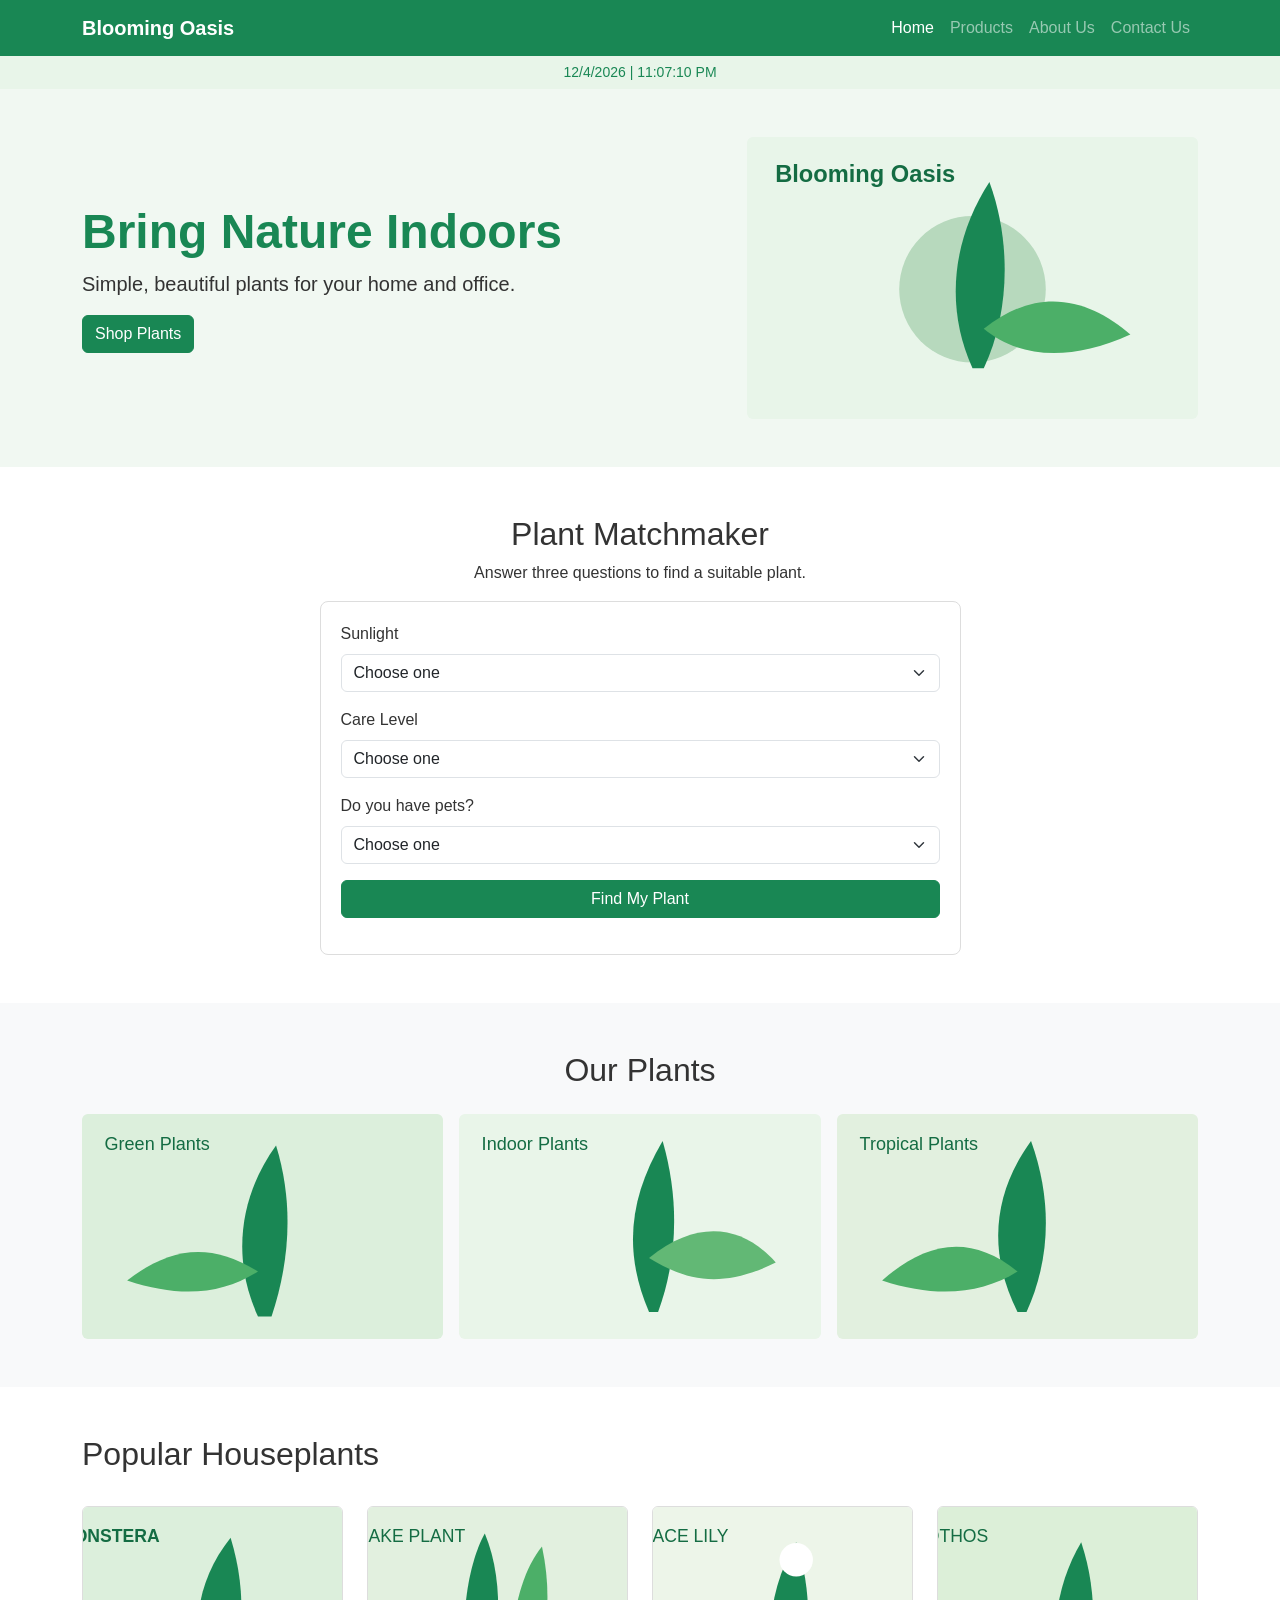
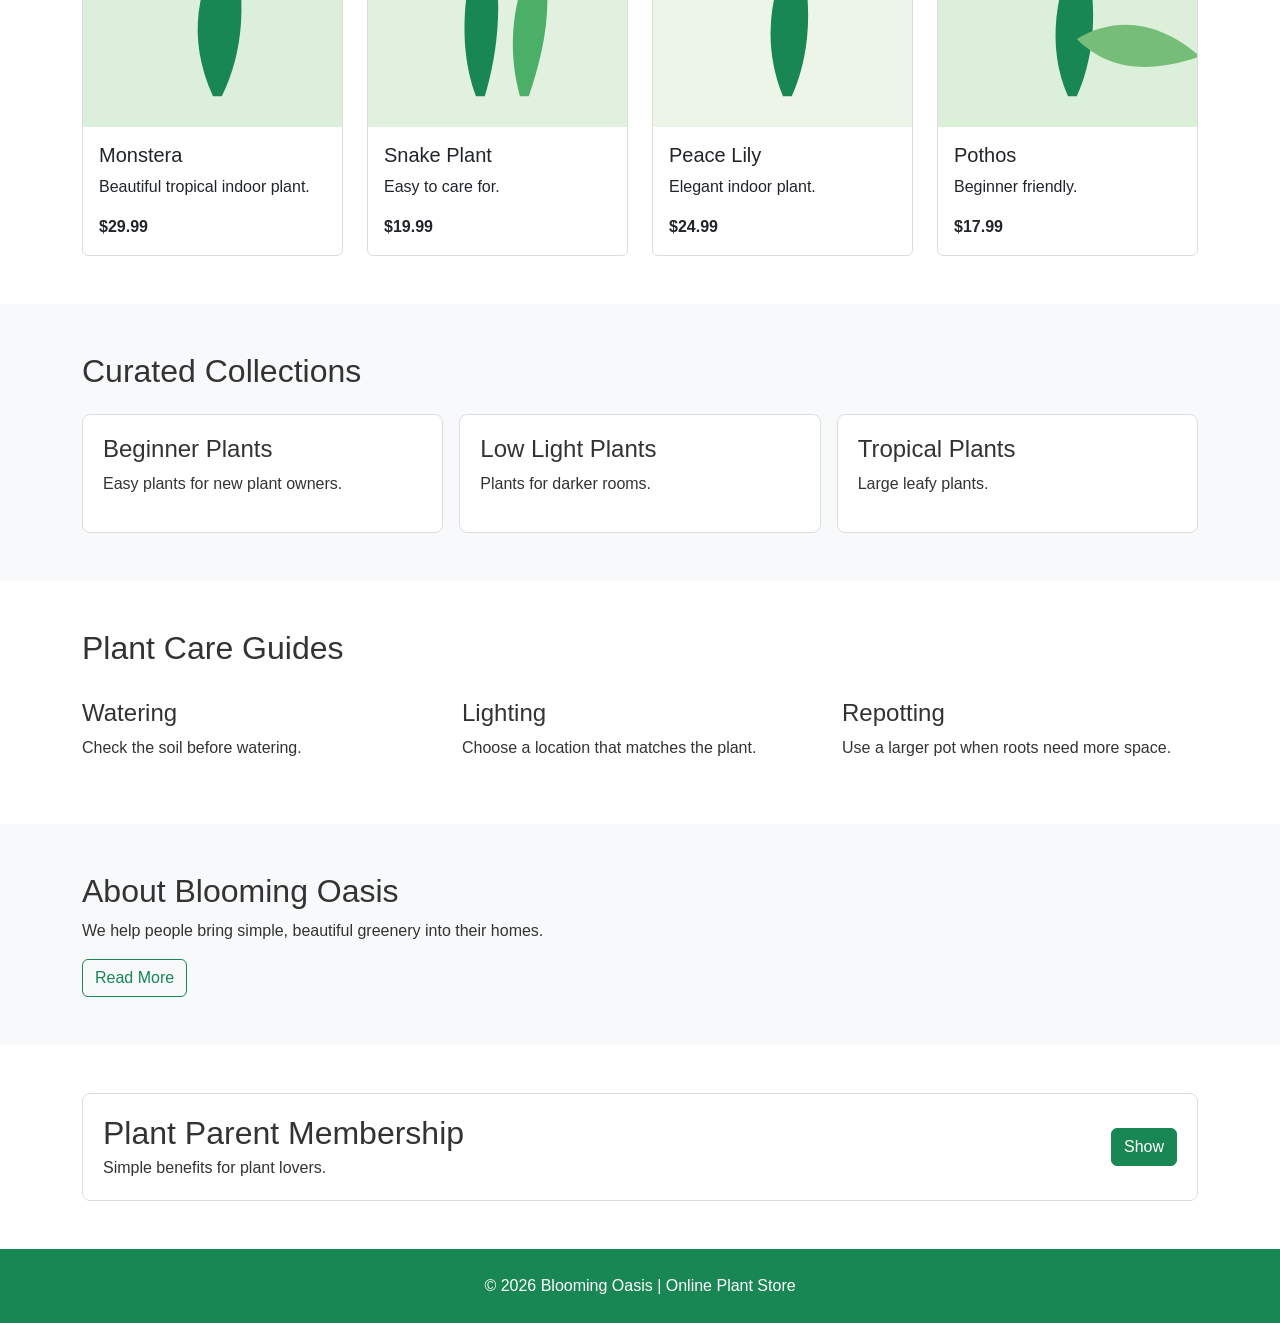
<file: index.html>
<!DOCTYPE html>
<html lang="en">

<head>
  <meta charset="UTF-8">
  <meta name="viewport" content="width=device-width, initial-scale=1.0">
  <title>Blooming Oasis - Home</title>
  <link href="https://cdn.jsdelivr.net/npm/bootstrap@5.3.3/dist/css/bootstrap.min.css" rel="stylesheet">
  <link rel="stylesheet" href="assets/css/style.css">
</head>

<body>
  <nav class="navbar navbar-expand-lg navbar-dark bg-success">
    <div class="container">
      <a class="navbar-brand fw-bold" href="index.html">Blooming Oasis</a>
      <button class="navbar-toggler" data-bs-toggle="collapse" data-bs-target="#menu"><span
          class="navbar-toggler-icon"></span></button>
      <div class="collapse navbar-collapse" id="menu">
        <ul class="navbar-nav ms-auto">
          <li class="nav-item"><a class="nav-link active" href="index.html">Home</a></li>
          <li class="nav-item"><a class="nav-link" href="products.html">Products</a></li>
          <li class="nav-item"><a class="nav-link" href="about.html">About Us</a></li>
          <li class="nav-item"><a class="nav-link" href="contact.html">Contact Us</a></li>
        </ul>
      </div>
    </div>
  </nav>
  <div class="date-bar"><span id="dateTime"></span></div>

  <section class="hero py-5">
    <div class="container">
      <div class="row align-items-center">
        <div class="col-md-7">
          <h1>Bring Nature Indoors</h1>
          <p class="lead">Simple, beautiful plants for your home and office.</p><a href="products.html"
            class="btn btn-success">Shop Plants</a>
        </div>
        <div class="col-md-5 mt-4 mt-md-0"><img src="assets/images/hero-plant.svg" class="img-fluid rounded"
            alt="Indoor plant"></div>
      </div>
    </div>
  </section>

  <section class="py-5">
    <div class="container">
      <h2 class="text-center">Plant Matchmaker</h2>
      <p class="text-center">Answer three questions to find a suitable plant.</p>
      <div class="row justify-content-center">
        <div class="col-md-7">
          <div class="simple-box">
            <form id="plantQuiz">
              <label class="form-label">Sunlight</label>
              <select id="sunlight" class="form-select mb-3" required>
                <option value="">Choose one</option>
                <option value="low">Low light</option>
                <option value="medium">Medium light</option>
                <option value="bright">Bright light</option>
              </select>
              <label class="form-label">Care Level</label>
              <select id="careLevel" class="form-select mb-3" required>
                <option value="">Choose one</option>
                <option value="easy">Easy</option>
                <option value="medium">Medium</option>
                <option value="high">High</option>
              </select>
              <label class="form-label">Do you have pets?</label>
              <select id="pets" class="form-select mb-3" required>
                <option value="">Choose one</option>
                <option value="yes">Yes</option>
                <option value="no">No</option>
              </select>
              <button class="btn btn-success w-100">Find My Plant</button>
            </form>
            <div id="quizResult" class="mt-3"></div>
          </div>
        </div>
      </div>
    </div>
  </section>

  <section class="py-5 bg-light">
    <div class="container">
      <h2 class="text-center">Our Plants</h2>
      <div class="row g-3 mt-2">
        <div class="col-md-4"><img src="assets/images/collage-1.svg" class="img-fluid rounded" alt="Green plants"></div>
        <div class="col-md-4"><img src="assets/images/collage-2.svg" class="img-fluid rounded" alt="Indoor plants">
        </div>
        <div class="col-md-4"><img src="assets/images/collage-3.svg" class="img-fluid rounded" alt="Tropical plants">
        </div>
      </div>
    </div>
  </section>

  <section class="py-5">
    <div class="container">
      <h2>Popular Houseplants</h2>
      <div class="row g-4 mt-1">
        <div class="col-md-3">
          <div class="card h-100"><img src="assets/images/monstera.svg" class="card-img-top" alt="Monstera">
            <div class="card-body">
              <h5>Monstera</h5>
              <p>Beautiful tropical indoor plant.</p><strong>$29.99</strong>
            </div>
          </div>
        </div>
        <div class="col-md-3">
          <div class="card h-100"><img src="assets/images/snake.svg" class="card-img-top" alt="Snake Plant">
            <div class="card-body">
              <h5>Snake Plant</h5>
              <p>Easy to care for.</p><strong>$19.99</strong>
            </div>
          </div>
        </div>
        <div class="col-md-3">
          <div class="card h-100"><img src="assets/images/peace-lily.svg" class="card-img-top" alt="Peace Lily">
            <div class="card-body">
              <h5>Peace Lily</h5>
              <p>Elegant indoor plant.</p><strong>$24.99</strong>
            </div>
          </div>
        </div>
        <div class="col-md-3">
          <div class="card h-100"><img src="assets/images/pothos.svg" class="card-img-top" alt="Pothos">
            <div class="card-body">
              <h5>Pothos</h5>
              <p>Beginner friendly.</p><strong>$17.99</strong>
            </div>
          </div>
        </div>
      </div>
    </div>
  </section>

  <section class="py-5 bg-light">
    <div class="container">
      <h2>Curated Collections</h2>
      <div class="row g-3 mt-1">
        <div class="col-md-4">
          <div class="simple-box">
            <h4>Beginner Plants</h4>
            <p>Easy plants for new plant owners.</p>
          </div>
        </div>
        <div class="col-md-4">
          <div class="simple-box">
            <h4>Low Light Plants</h4>
            <p>Plants for darker rooms.</p>
          </div>
        </div>
        <div class="col-md-4">
          <div class="simple-box">
            <h4>Tropical Plants</h4>
            <p>Large leafy plants.</p>
          </div>
        </div>
      </div>
    </div>
  </section>

  <section class="py-5">
    <div class="container">
      <h2>Plant Care Guides</h2>
      <div class="row g-4 mt-1">
        <div class="col-md-4">
          <h4>Watering</h4>
          <p>Check the soil before watering.</p>
        </div>
        <div class="col-md-4">
          <h4>Lighting</h4>
          <p>Choose a location that matches the plant.</p>
        </div>
        <div class="col-md-4">
          <h4>Repotting</h4>
          <p>Use a larger pot when roots need more space.</p>
        </div>
      </div>
    </div>
  </section>

  <section class="py-5 bg-light">
    <div class="container">
      <h2>About Blooming Oasis</h2>
      <p>We help people bring simple, beautiful greenery into their homes.</p><a href="about.html"
        class="btn btn-outline-success">Read More</a>
    </div>
  </section>

  <section class="py-5">
    <div class="container">
      <div class="simple-box">
        <div class="d-flex justify-content-between align-items-center">
          <div>
            <h2 class="mb-1">Plant Parent Membership</h2>
            <p class="mb-0">Simple benefits for plant lovers.</p>
          </div>
          <button id="membershipButton" class="btn btn-success">Show</button>
        </div>
        <div id="membershipContent" class="mt-3 d-none">
          <ul class="custom-list">
            <li>Monthly plant care tips</li>
            <li>Early access to new plants</li>
            <li>Special member discounts</li>
            <li>Plant specialist support</li>
          </ul>
        </div>
      </div>
    </div>
  </section>

  <footer>
    <div class="container text-center">
      <p class="mb-0">© 2026 Blooming Oasis | Online Plant Store</p>
    </div>
  </footer>
  <script src="https://cdn.jsdelivr.net/npm/bootstrap@5.3.3/dist/js/bootstrap.bundle.min.js"></script>
  <script src="assets/js/script.js"></script>
</body>

</html>
</file>
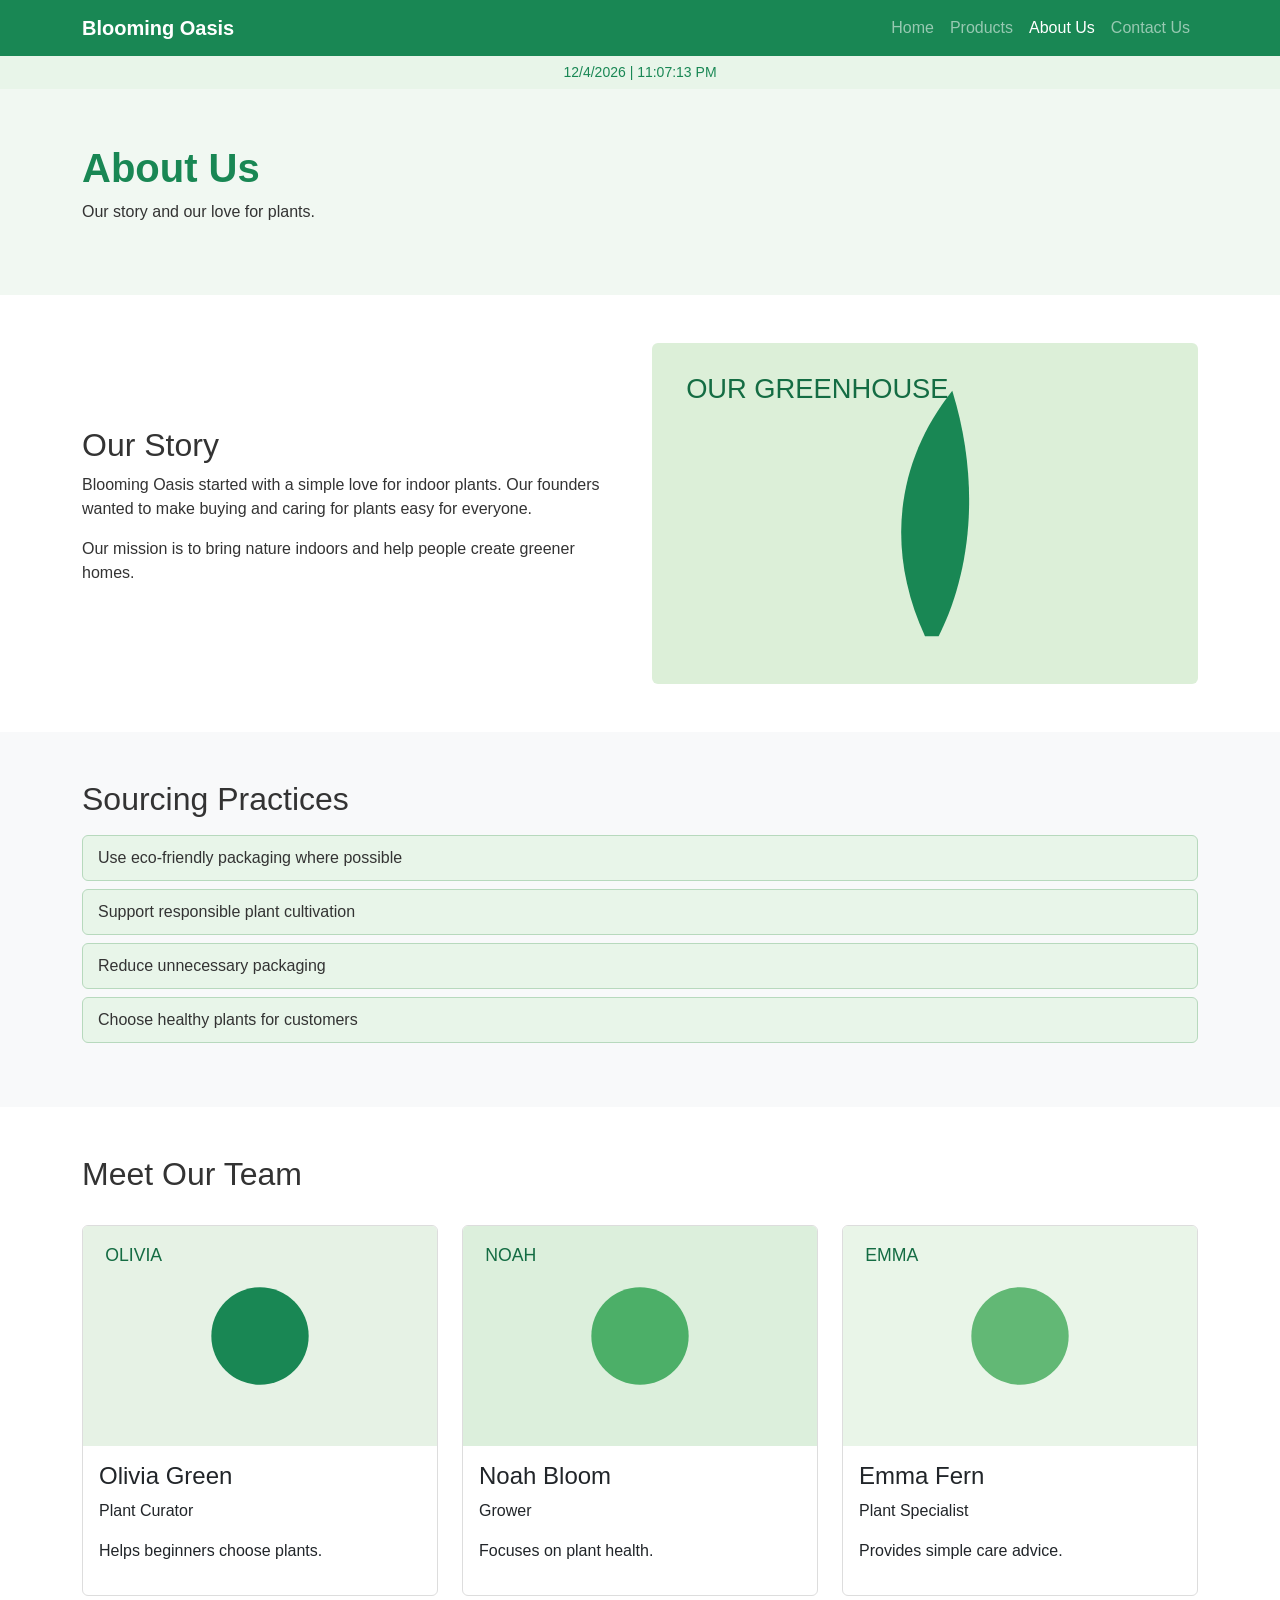
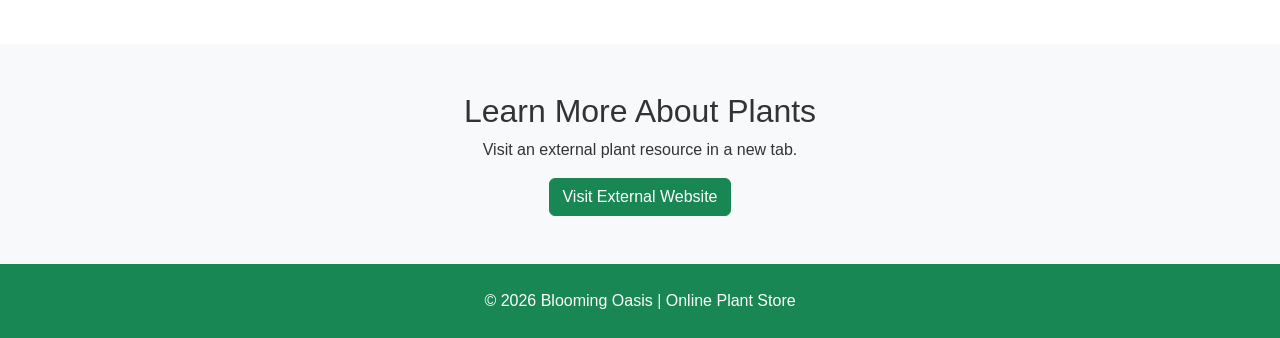
<file: about.html>
<!DOCTYPE html>
<html lang="en">

<head>
  <meta charset="UTF-8">
  <meta name="viewport" content="width=device-width, initial-scale=1.0">
  <title>Blooming Oasis - About Us</title>
  <link href="https://cdn.jsdelivr.net/npm/bootstrap@5.3.3/dist/css/bootstrap.min.css" rel="stylesheet">
  <link rel="stylesheet" href="assets/css/style.css">
</head>

<body>
  <nav class="navbar navbar-expand-lg navbar-dark bg-success">
    <div class="container"><a class="navbar-brand fw-bold" href="index.html">Blooming Oasis</a><button
        class="navbar-toggler" data-bs-toggle="collapse" data-bs-target="#menu"><span
          class="navbar-toggler-icon"></span></button>
      <div class="collapse navbar-collapse" id="menu">
        <ul class="navbar-nav ms-auto">
          <li class="nav-item"><a class="nav-link" href="index.html">Home</a></li>
          <li class="nav-item"><a class="nav-link" href="products.html">Products</a></li>
          <li class="nav-item"><a class="nav-link active" href="about.html">About Us</a></li>
          <li class="nav-item"><a class="nav-link" href="contact.html">Contact Us</a></li>
        </ul>
      </div>
    </div>
  </nav>
  <div class="date-bar"><span id="dateTime"></span></div>
  <header class="page-title">
    <div class="container">
      <h1>About Us</h1>
      <p>Our story and our love for plants.</p>
    </div>
  </header>
  <section class="py-5">
    <div class="container">
      <div class="row align-items-center">
        <div class="col-md-6">
          <h2>Our Story</h2>
          <p>Blooming Oasis started with a simple love for indoor plants. Our founders wanted to make buying and caring
            for plants easy for everyone.</p>
          <p>Our mission is to bring nature indoors and help people create greener homes.</p>
        </div>
        <div class="col-md-6"><img src="assets/images/about.svg" class="img-fluid rounded" alt="Plants in greenhouse">
        </div>
      </div>
    </div>
  </section>
  <section class="py-5 bg-light">
    <div class="container">
      <h2>Sourcing Practices</h2>
      <ul class="custom-list mt-3">
        <li>Use eco-friendly packaging where possible</li>
        <li>Support responsible plant cultivation</li>
        <li>Reduce unnecessary packaging</li>
        <li>Choose healthy plants for customers</li>
      </ul>
    </div>
  </section>
  <section class="py-5">
    <div class="container">
      <h2>Meet Our Team</h2>
      <div class="row g-4 mt-1">
        <div class="col-md-4">
          <div class="card h-100"><img src="assets/images/founder-1.svg" class="card-img-top" alt="Olivia">
            <div class="card-body">
              <h4>Olivia Green</h4>
              <p>Plant Curator</p>
              <p>Helps beginners choose plants.</p>
            </div>
          </div>
        </div>
        <div class="col-md-4">
          <div class="card h-100"><img src="assets/images/founder-2.svg" class="card-img-top" alt="Noah">
            <div class="card-body">
              <h4>Noah Bloom</h4>
              <p>Grower</p>
              <p>Focuses on plant health.</p>
            </div>
          </div>
        </div>
        <div class="col-md-4">
          <div class="card h-100"><img src="assets/images/founder-3.svg" class="card-img-top" alt="Emma">
            <div class="card-body">
              <h4>Emma Fern</h4>
              <p>Plant Specialist</p>
              <p>Provides simple care advice.</p>
            </div>
          </div>
        </div>
      </div>
    </div>
  </section>
  <section class="py-5 bg-light text-center">
    <div class="container">
      <h2>Learn More About Plants</h2>
      <p>Visit an external plant resource in a new tab.</p><a href="https://www.rhs.org.uk/plants" target="_blank"
        rel="noopener noreferrer" class="btn btn-success">Visit External Website</a>
    </div>
  </section>
  <footer>
    <div class="container text-center">
      <p class="mb-0">© 2026 Blooming Oasis | Online Plant Store</p>
    </div>
  </footer>
  <script src="https://cdn.jsdelivr.net/npm/bootstrap@5.3.3/dist/js/bootstrap.bundle.min.js"></script>
  <script src="assets/js/script.js"></script>
</body>

</html>
</file>
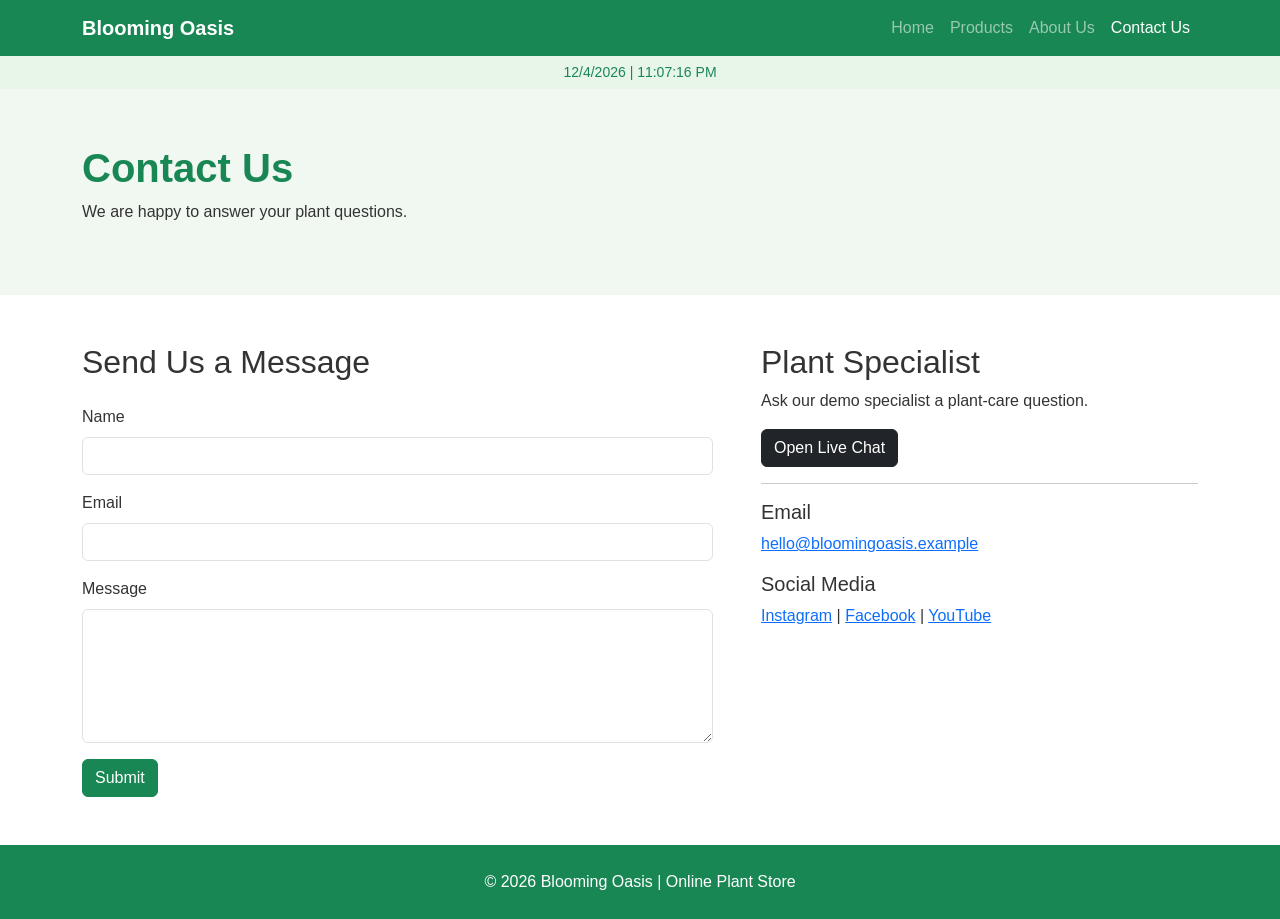
<file: contact.html>
<!DOCTYPE html>
<html lang="en">

<head>
  <meta charset="UTF-8">
  <meta name="viewport" content="width=device-width, initial-scale=1.0">
  <title>Blooming Oasis - Contact Us</title>
  <link href="https://cdn.jsdelivr.net/npm/bootstrap@5.3.3/dist/css/bootstrap.min.css" rel="stylesheet">
  <link rel="stylesheet" href="assets/css/style.css">
</head>

<body>
  <nav class="navbar navbar-expand-lg navbar-dark bg-success">
    <div class="container"><a class="navbar-brand fw-bold" href="index.html">Blooming Oasis</a><button
        class="navbar-toggler" data-bs-toggle="collapse" data-bs-target="#menu"><span
          class="navbar-toggler-icon"></span></button>
      <div class="collapse navbar-collapse" id="menu">
        <ul class="navbar-nav ms-auto">
          <li class="nav-item"><a class="nav-link" href="index.html">Home</a></li>
          <li class="nav-item"><a class="nav-link" href="products.html">Products</a></li>
          <li class="nav-item"><a class="nav-link" href="about.html">About Us</a></li>
          <li class="nav-item"><a class="nav-link active" href="contact.html">Contact Us</a></li>
        </ul>
      </div>
    </div>
  </nav>
  <div class="date-bar"><span id="dateTime"></span></div>
  <header class="page-title">
    <div class="container">
      <h1>Contact Us</h1>
      <p>We are happy to answer your plant questions.</p>
    </div>
  </header>
  <section class="py-5">
    <div class="container">
      <div class="row g-5">
        <div class="col-md-7">
          <h2>Send Us a Message</h2>
          <form id="contactForm"><label class="form-label mt-3">Name</label><input id="contactName" class="form-control"
              required><label class="form-label mt-3">Email</label><input type="email" class="form-control"
              required><label class="form-label mt-3">Message</label><textarea class="form-control" rows="5"
              required></textarea><button class="btn btn-success mt-3">Submit</button></form>
        </div>
        <div class="col-md-5">
          <h2>Plant Specialist</h2>
          <p>Ask our demo specialist a plant-care question.</p><button id="chatButton" class="btn btn-dark">Open Live
            Chat</button>
          <div id="chatBox" class="simple-box mt-3 d-none">
            <div id="chatMessages">
              <p><strong>Specialist:</strong> Hello! Which plant do you need help with?</p>
            </div>
            <div class="input-group"><input id="chatInput" class="form-control" placeholder="Type a question"><button
                id="sendChat" class="btn btn-success">Send</button></div>
          </div>
          <hr>
          <h5>Email</h5>
          <p><a href="mailto:hello@bloomingoasis.example">hello@bloomingoasis.example</a></p>
          <h5>Social Media</h5>
          <p><a href="https://www.instagram.com/" target="_blank">Instagram</a> | <a href="https://www.facebook.com/"
              target="_blank">Facebook</a> | <a href="https://www.youtube.com/" target="_blank">YouTube</a></p>
        </div>
      </div>
    </div>
  </section>
  <footer>
    <div class="container text-center">
      <p class="mb-0">© 2026 Blooming Oasis | Online Plant Store</p>
    </div>
  </footer>
  <script src="https://cdn.jsdelivr.net/npm/bootstrap@5.3.3/dist/js/bootstrap.bundle.min.js"></script>
  <script src="assets/js/script.js"></script>
</body>

</html>
</file>
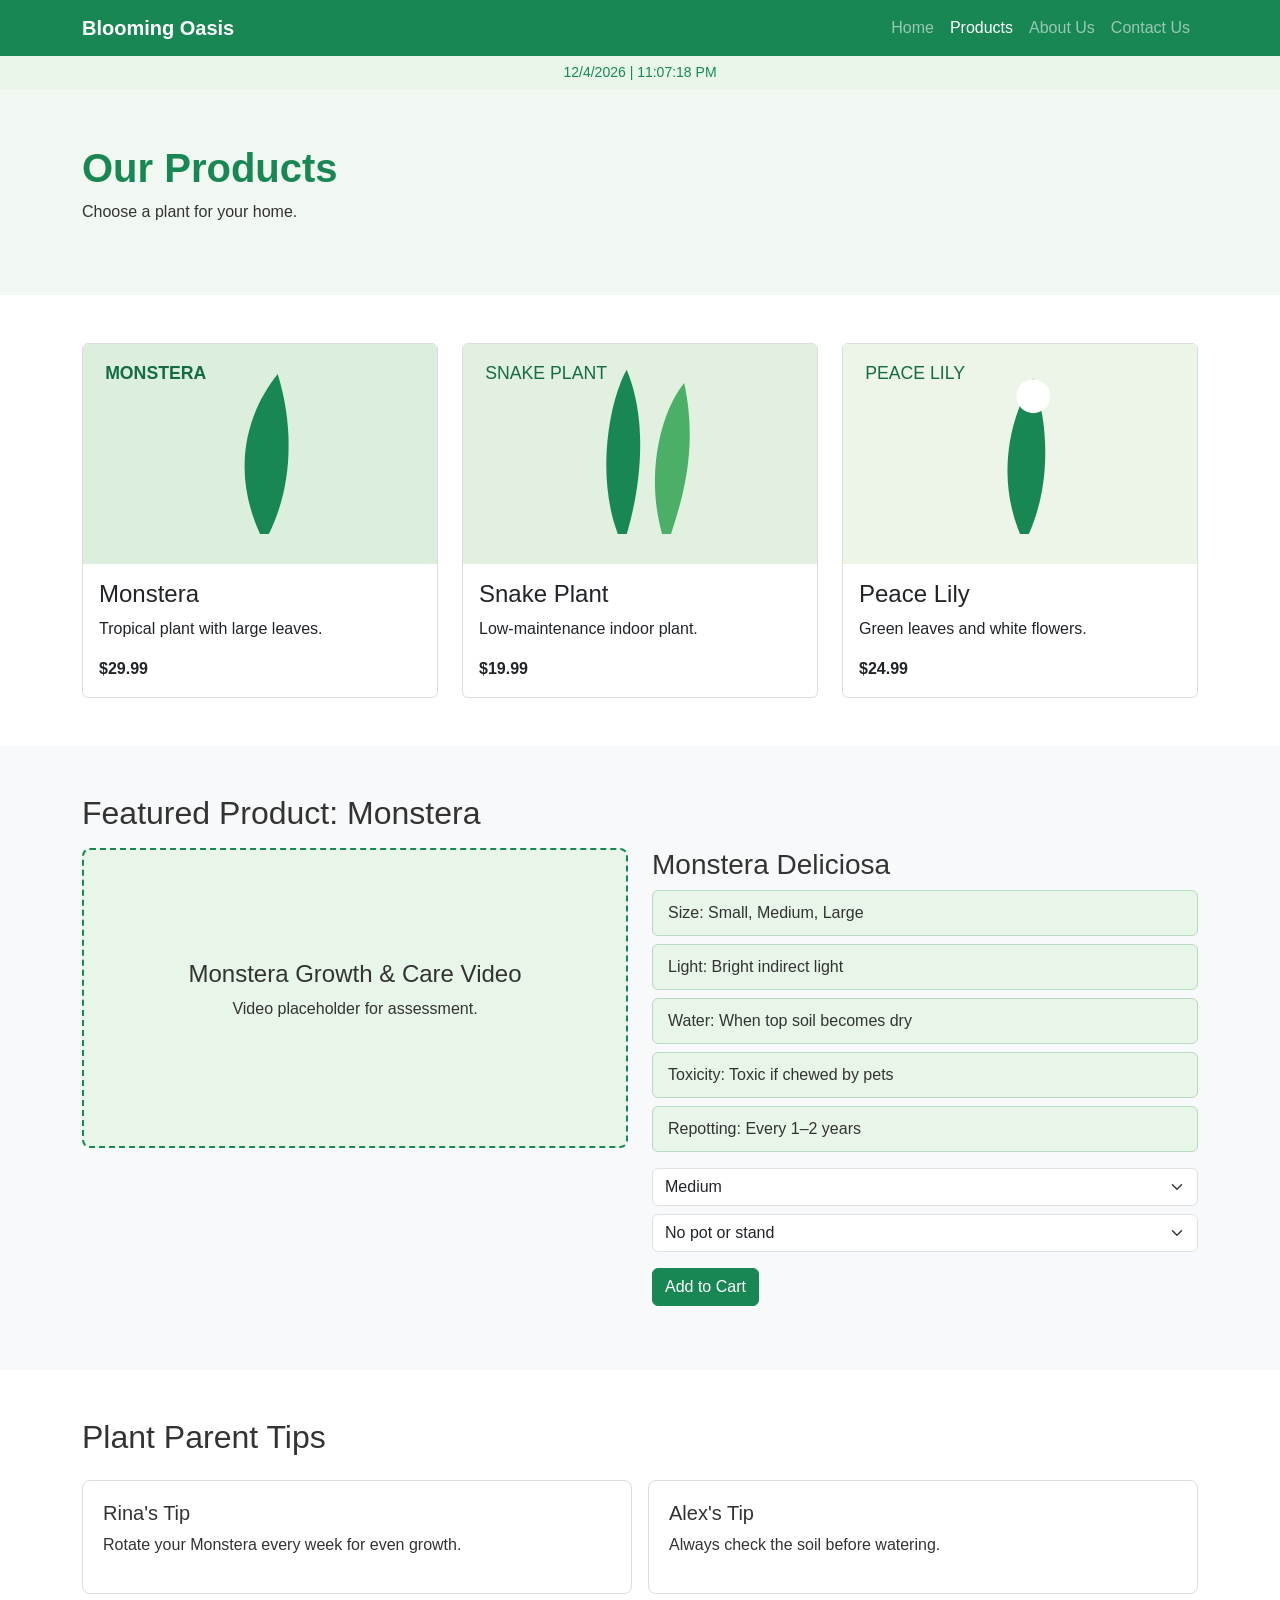
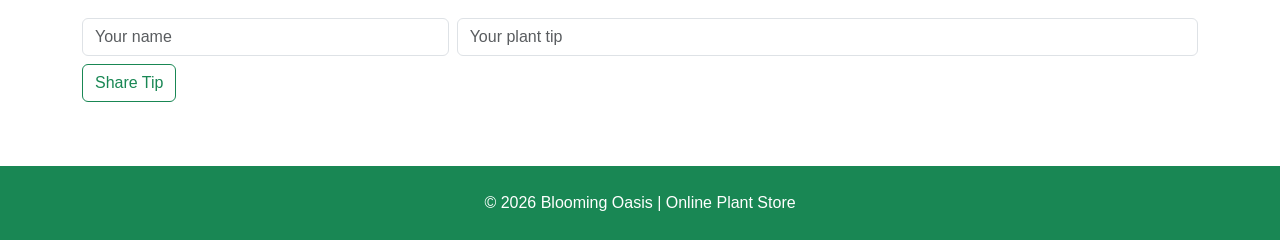
<file: products.html>
<!DOCTYPE html>
<html lang="en">

<head>
  <meta charset="UTF-8">
  <meta name="viewport" content="width=device-width, initial-scale=1.0">
  <title>Blooming Oasis - Products</title>
  <link href="https://cdn.jsdelivr.net/npm/bootstrap@5.3.3/dist/css/bootstrap.min.css" rel="stylesheet">
  <link rel="stylesheet" href="assets/css/style.css">
</head>

<body>
  <nav class="navbar navbar-expand-lg navbar-dark bg-success">
    <div class="container"><a class="navbar-brand fw-bold" href="index.html">Blooming Oasis</a><button
        class="navbar-toggler" data-bs-toggle="collapse" data-bs-target="#menu"><span
          class="navbar-toggler-icon"></span></button>
      <div class="collapse navbar-collapse" id="menu">
        <ul class="navbar-nav ms-auto">
          <li class="nav-item"><a class="nav-link" href="index.html">Home</a></li>
          <li class="nav-item"><a class="nav-link active" href="products.html">Products</a></li>
          <li class="nav-item"><a class="nav-link" href="about.html">About Us</a></li>
          <li class="nav-item"><a class="nav-link" href="contact.html">Contact Us</a></li>
        </ul>
      </div>
    </div>
  </nav>
  <div class="date-bar"><span id="dateTime"></span></div>
  <header class="page-title">
    <div class="container">
      <h1>Our Products</h1>
      <p>Choose a plant for your home.</p>
    </div>
  </header>
  <section class="py-5">
    <div class="container">
      <div class="row g-4">
        <div class="col-md-4">
          <div class="card h-100"><img src="assets/images/monstera.svg" class="card-img-top" alt="Monstera">
            <div class="card-body">
              <h4>Monstera</h4>
              <p>Tropical plant with large leaves.</p><strong>$29.99</strong>
            </div>
          </div>
        </div>
        <div class="col-md-4">
          <div class="card h-100"><img src="assets/images/snake.svg" class="card-img-top" alt="Snake Plant">
            <div class="card-body">
              <h4>Snake Plant</h4>
              <p>Low-maintenance indoor plant.</p><strong>$19.99</strong>
            </div>
          </div>
        </div>
        <div class="col-md-4">
          <div class="card h-100"><img src="assets/images/peace-lily.svg" class="card-img-top" alt="Peace Lily">
            <div class="card-body">
              <h4>Peace Lily</h4>
              <p>Green leaves and white flowers.</p><strong>$24.99</strong>
            </div>
          </div>
        </div>
      </div>
    </div>
  </section>
  <section class="py-5 bg-light">
    <div class="container">
      <h2>Featured Product: Monstera</h2>
      <div class="row mt-3">
        <div class="col-md-6">
          <div class="video-placeholder">
            <h4>Monstera Growth & Care Video</h4>
            <p>Video placeholder for assessment.</p>
          </div>
        </div>
        <div class="col-md-6">
          <h3>Monstera Deliciosa</h3>
          <ul class="custom-list">
            <li>Size: Small, Medium, Large</li>
            <li>Light: Bright indirect light</li>
            <li>Water: When top soil becomes dry</li>
            <li>Toxicity: Toxic if chewed by pets</li>
            <li>Repotting: Every 1–2 years</li>
          </ul>
          <select id="plantSize" class="form-select mb-2">
            <option>Small</option>
            <option selected>Medium</option>
            <option>Large</option>
          </select>
          <select id="addon" class="form-select mb-3">
            <option>No pot or stand</option>
            <option>Ceramic pot + $12</option>
            <option>Pot and stand + $25</option>
          </select>
          <button id="cartButton" class="btn btn-success">Add to Cart</button>
          <div id="cartMessage" class="mt-3"></div>
        </div>
      </div>
    </div>
  </section>
  <section class="py-5">
    <div class="container">
      <h2>Plant Parent Tips</h2>
      <div class="row g-3 mt-1">
        <div class="col-md-6">
          <div class="simple-box">
            <h5>Rina's Tip</h5>
            <p>Rotate your Monstera every week for even growth.</p>
          </div>
        </div>
        <div class="col-md-6">
          <div class="simple-box">
            <h5>Alex's Tip</h5>
            <p>Always check the soil before watering.</p>
          </div>
        </div>
      </div>
      <form id="tipForm" class="mt-4">
        <div class="row g-2">
          <div class="col-md-4"><input id="tipName" class="form-control" placeholder="Your name" required></div>
          <div class="col-md-8"><input id="tipText" class="form-control" placeholder="Your plant tip" required></div>
        </div><button class="btn btn-outline-success mt-2">Share Tip</button>
      </form>
      <div id="tipResult" class="mt-3"></div>
    </div>
  </section>
  <footer>
    <div class="container text-center">
      <p class="mb-0">© 2026 Blooming Oasis | Online Plant Store</p>
    </div>
  </footer>
  <script src="https://cdn.jsdelivr.net/npm/bootstrap@5.3.3/dist/js/bootstrap.bundle.min.js"></script>
  <script src="assets/js/script.js"></script>
</body>

</html>
</file>
<file: assets/css/style.css>
body{font-family:Arial,sans-serif;color:#333}.navbar .nav-link{padding:8px 14px;border-radius:4px}.navbar .nav-link:hover{background:#146c43}.date-bar{background:#e8f5e9;color:#198754;text-align:center;padding:6px;font-size:14px}.hero{background:#f1f8f2}.hero h1{font-size:48px;color:#198754;font-weight:bold}.page-title{background:#f1f8f2;padding:55px 0}.page-title h1{color:#198754;font-weight:bold}.simple-box{border:1px solid #ddd;border-radius:8px;padding:20px;background:#fff}.card{border:1px solid #ddd}.card img{height:220px;object-fit:cover}.custom-list{list-style:none;padding:0}.custom-list li{background:#e8f5e9;border:1px solid #b7d9bd;border-radius:6px;padding:10px 15px;margin-bottom:8px}.custom-list li:hover{background:#cfe8d3}.video-placeholder{height:300px;border:2px dashed #198754;border-radius:8px;background:#e8f5e9;display:flex;flex-direction:column;align-items:center;justify-content:center;text-align:center}footer{background:#198754;color:white;padding:25px 0}@media(max-width:768px){.hero h1{font-size:36px}}
</file>
